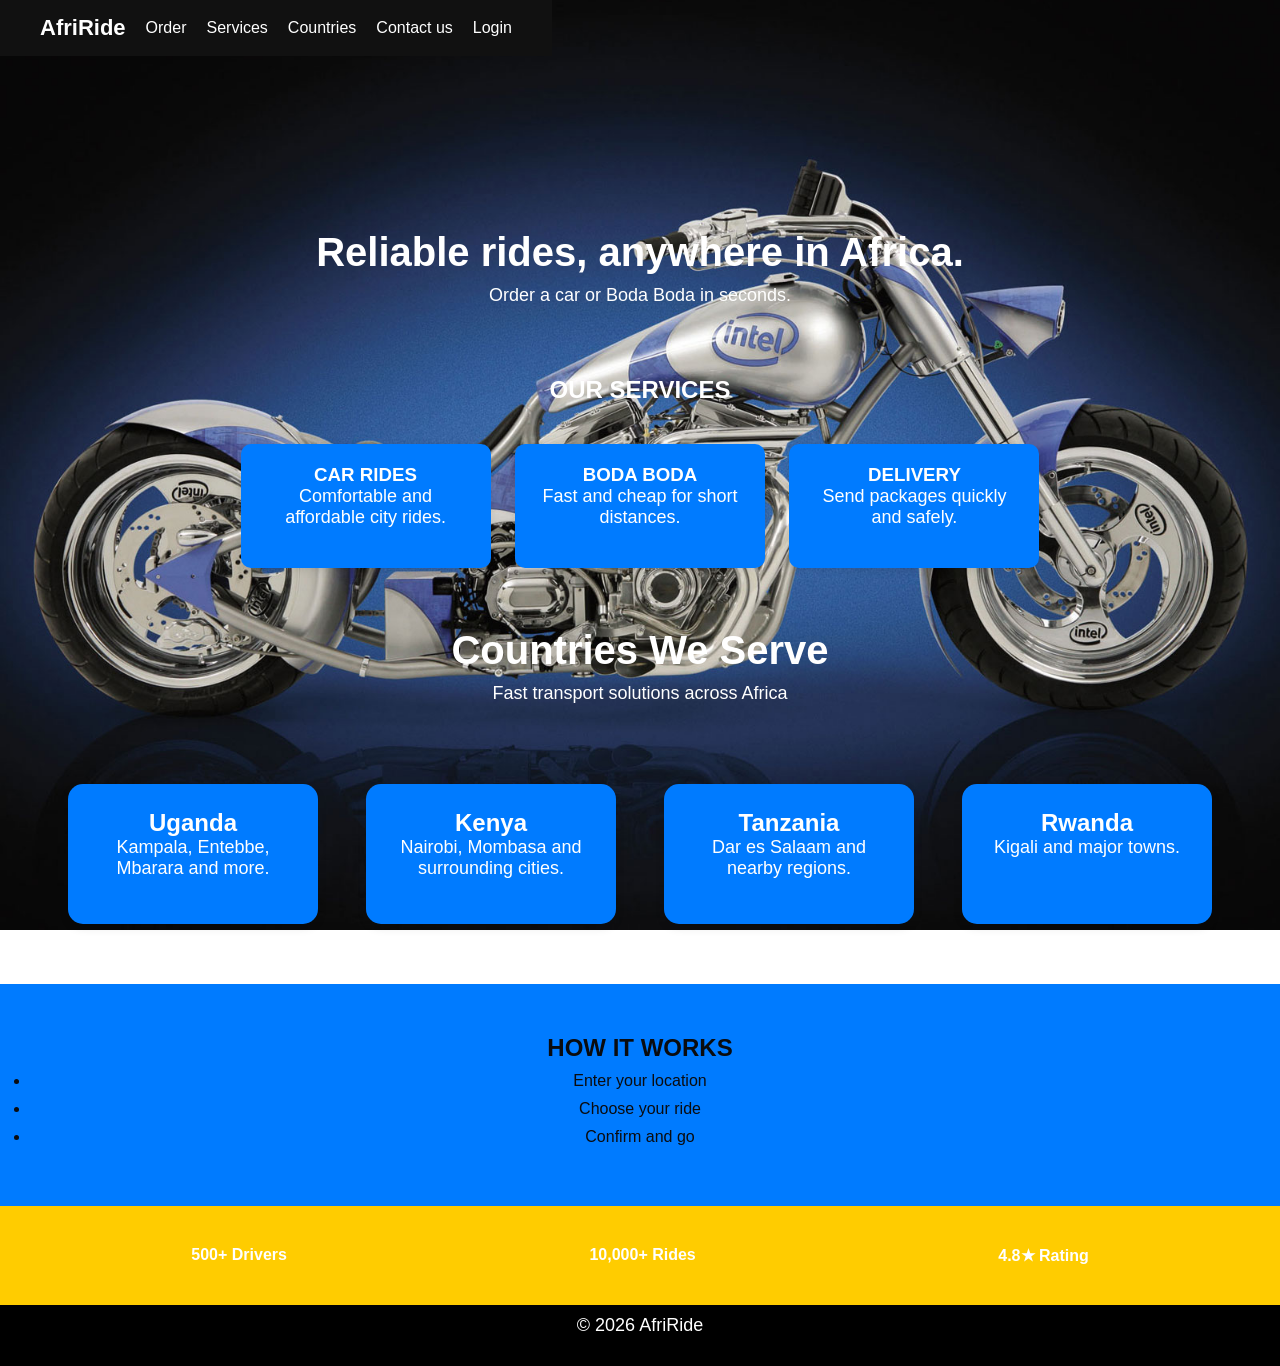
<file: index.html>
<!DOCTYPE html>
<html lang="en">
<head>
    <meta charset="UTF-8">
    <meta name="viewport" content="width=device-width, initial-scale=1.0">
    <title>AFRIRIDE</title>
    <link rel="stylesheet" href="style.css">
    
</head>
<body>
     
  <nav class="navbar">
        <div class="logo">Afri<span>Ride</span></div>
        <ul class="nav-links">
            <li><a href="order.html">Order</a></li>
            <li><a href="service.html">Services</a></li>
            <li><a href="#">Countries</a></li>
            <li><a href="#">Contact us</a></li>
            <li><a href="login.html">Login</a></li>
        </ul>
    </nav>

    <section class="hero">
        <div class="overlay">
            <div class="booking-container">
                <h1>Reliable rides, anywhere in Africa.</h1>
                <p>Order a car or Boda Boda in seconds.</p>  
                
               <section class="services">
  <h2>OUR SERVICES</h2>
  <div class="service-box">
    <h3>CAR RIDES</h3>
    <p>Comfortable and affordable city rides.</p>
  </div>
  <div class="service-box">
    <h3>BODA BODA</h3>
    <p>Fast and cheap for short distances.</p>
  </div>
  <div class="service-box">
    <h3>DELIVERY</h3>
    <p>Send packages quickly and safely.</p>
  </div>
</section> 

<section class="country-header">
    <h1>Countries We Serve</h1>
    <p>Fast transport solutions across Africa</p>
</section>


<section class="countries-container">

<div class="country-card">  
    <h2>Uganda</h2>
    <p>Kampala, Entebbe, Mbarara and more.</p>
</div>


<div class="country-card">
    <h2>Kenya</h2>
    <p>Nairobi, Mombasa and surrounding cities.</p>
</div>

<div class="country-card">
    <h2>Tanzania</h2>
    <p>Dar es Salaam and nearby regions.</p>
</div>

<div class="country-card">
    <h2>Rwanda</h2>
    <p>Kigali and major towns.</p>
</div>

</section>

<section class="how-it-works">
  <h2>HOW IT WORKS</h2>
  <Ul>
    <li>Enter your location</li>
    <li>Choose your ride</li>
    <li>Confirm and go</li>
  </Ul>
</section>
<section class="stats">
  <div>500+ Drivers</div>
  <div>10,000+ Rides</div>
  <div>4.8★ Rating</div>
</section>

<footer>
  <p>© 2026 AfriRide</p>
</footer>
</body>
  
</html>
</file>
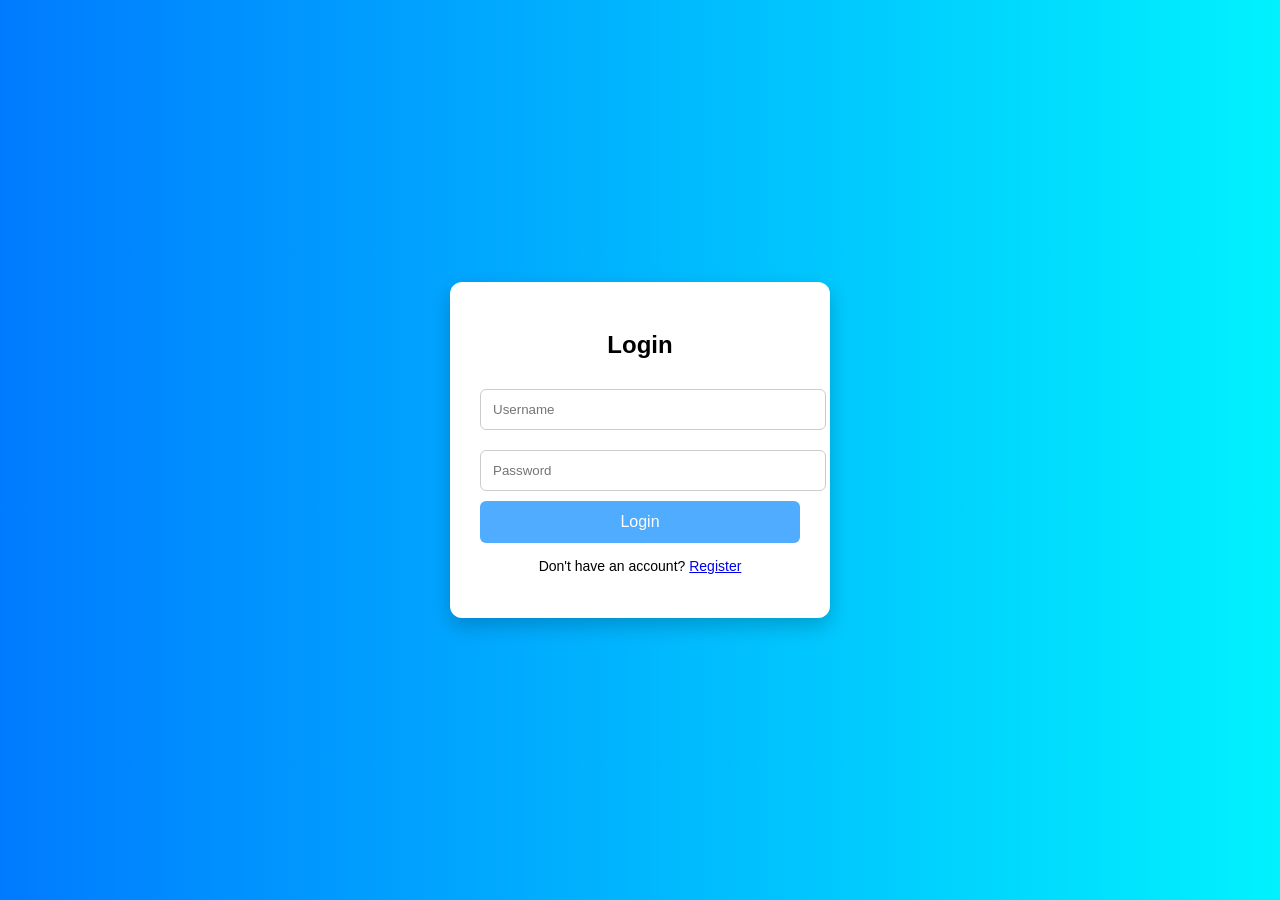
<file: login.html>
<!DOCTYPE html>
<html lang="en">
<head>
    <meta charset="UTF-8">
    <title>Login Page</title>
<link rel="stylesheet" href="login.css">
   
</head>

<body>

    <div class="login-box">
        <h2>Login</h2>

        <form action="#" method="post">
            <input type="text" placeholder="Username" required>
            <input type="password" placeholder="Password" required>

          <a href="index.html">  <button type="submit">Login</button></a>
        </form>

        <div class="link">
            <p>Don't have an account? <a href="register.html">Register</a></p>
        </div>
    </div>

</body>
</html>
</file>
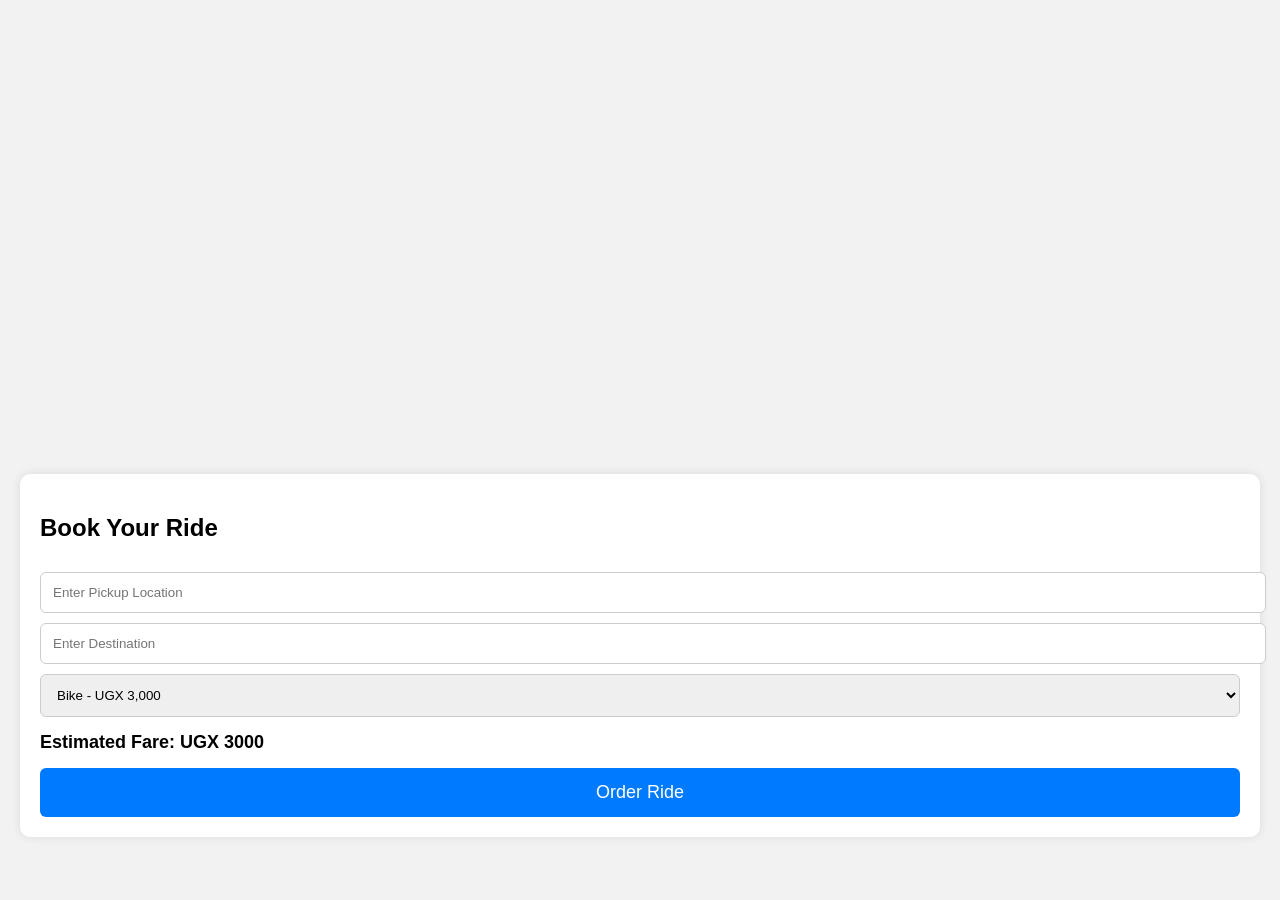
<file: order.html>
<!DOCTYPE html>
<html lang="en">
<head>
    <meta charset="UTF-8">
    <meta name="viewport" content="width=device-width, initial-scale=1.0">
    <title>Ride Booking</title>

    <link rel="stylesheet" href="order.css">
</head>

<body>

<iframe
src="https://maps.google.com/maps?q=kampala&t=&z=13&ie=UTF8&iwloc=&output=embed">
</iframe>

<div class="booking-box">

    <h2>Book Your Ride</h2>

    <input type="text" id="pickup" placeholder="Enter Pickup Location">

    <input type="text" id="destination" placeholder="Enter Destination">

    <select id="carType">
        <option value="3000">Bike - UGX 3,000</option>
        <option value="8000">Standard Car - UGX 8,000</option>
        <option value="15000">VIP Car - UGX 15,000</option>
    </select>

    <div class="fare">
        Estimated Fare: UGX <span id="fare">3000</span>
    </div>

    <button onclick="orderRide()">Order Ride</button>

</div>
<script src="app.js"></script>
</body>
</html>
</file>
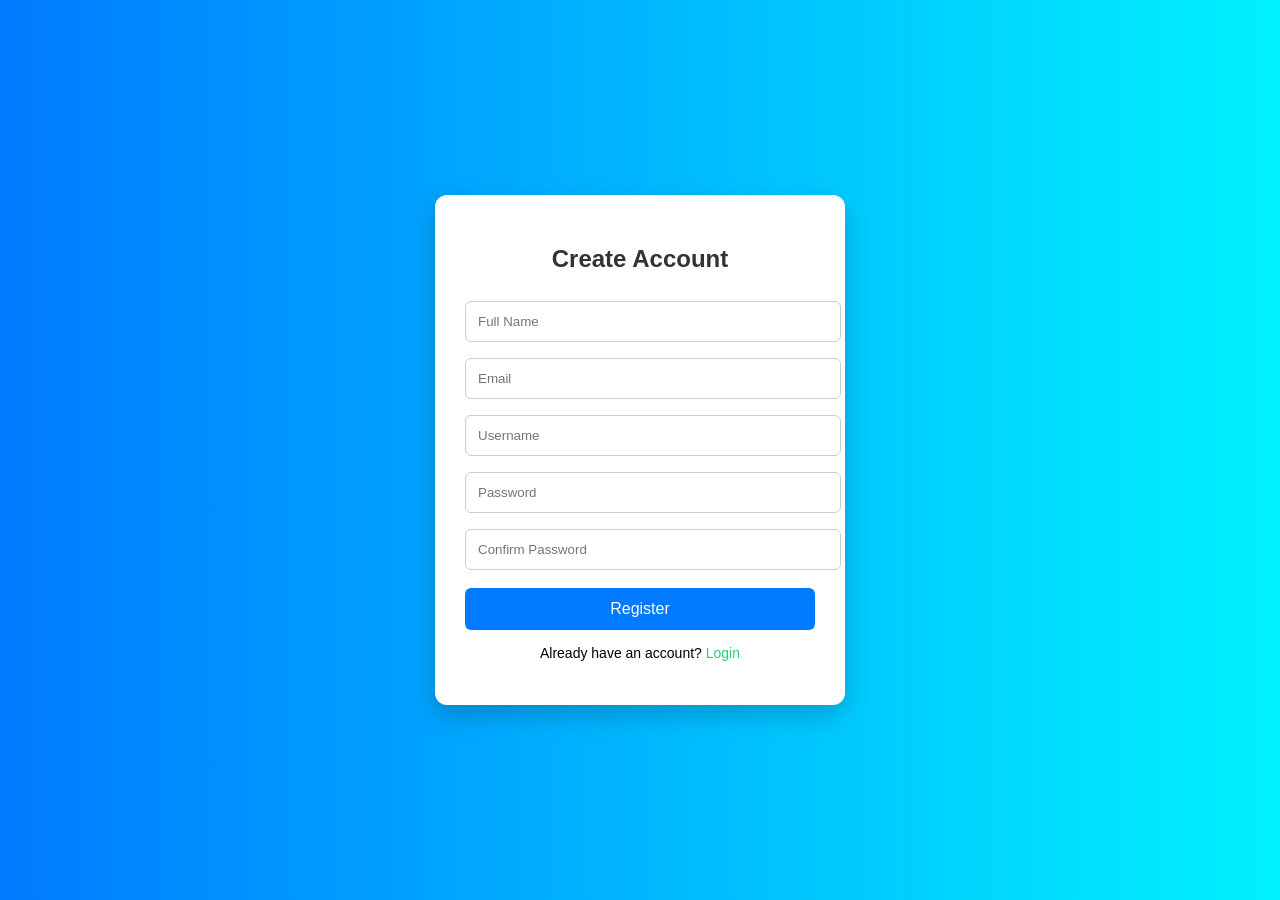
<file: register.html>
<!DOCTYPE html>
<html lang="en">
<head>
    <meta charset="UTF-8">
    <title>Register</title>
    <link rel="stylesheet" href="register.css">
</head>

<body>

<div class="register-box">
    <h2>Create Account</h2>

    <form action="#" method="post">
        <input type="text" placeholder="Full Name" required>
        <input type="email" placeholder="Email" required>
        <input type="text" placeholder="Username" required>
        <input type="password" placeholder="Password" required>
        <input type="password" placeholder="Confirm Password" required>

        <button type="submit">Register</button>
    </form>

    <div class="link">
        <p>Already have an account? <a href="login.html">Login</a></p>
    </div>
</div>

</body>
</html>
</file>
<file: style.css>
* {
    margin: 0;
    padding: 0;
    box-sizing: border-box;
    font-family: 'Segoe UI', Tahoma, Geneva, Verdana, sans-serif;
}

    body{
    background-image: url("IMAGES/wallpaper-123181.jpg");
    background-size: cover;       
    background-position: center;  
    background-repeat: no-repeat;
    background-attachment: fixed; 

    margin: 0;
    padding-top: 80px; 
}

.navbar {
  display: flex;
  justify-content: space-between;
  align-items: center;
  background: #111;
  padding: 15px 40px;
  position: fixed;
  top: 0;
}


.logo {
  color: white;
  font-size: 22px;
  font-weight: bold;
}


.nav-links {
  list-style: none;
  display: flex;
}

.nav-links li {
  margin-left: 20px;
}


.nav-links a {
  text-decoration: none;
  color: white;
  font-size: 16px;
  transition: 0.3s;
}


.nav-links a:hover {
  color: #ffcc00;
}


.hero {
  height: 90vh;
  color: rgb(255, 255, 255);
  text-align: center;
  padding-top: 150px;
}

.hero h1 {
  font-size: 40px;
  margin-bottom: 10px;
}

.hero p {
  font-size: 18px;
  margin-bottom: 20px;
}


.btn {
  background-color: #ffcc00;
  color: black;
  padding: 12px 25px;
  border: none;
  border-radius: 5px;
  cursor: pointer;
  font-size: 16px;
}

.btn:hover {
  background-color: #e6b800;
}

.services {
  text-align: center;
  padding: 50px 20px;
}

.services h2 {
  margin-bottom: 30px;
}

.service-box {
  display: inline-block;
  width: 250px;
  background: #007bff;
  margin: 10px;
  padding: 20px;
  border-radius: 10px;
  box-shadow: 0 2px 8px rgba(0,0,0,0.1);
}

.countries-container{
    display: flex;
    flex-wrap: wrap;
    justify-content: space-evenly;
    gap: 40px;
    padding: 60px;
}

.country-card{
    width: 250px;
    background: #007bff;
    padding: 25px;
    border-radius: 15px;
    text-align: center;
    box-shadow: 0 4px 10px rgba(0,0,0,0.1);
    transition: 0.4s;
}

.country-card:hover{
    transform: translateY(-10px);
}


.how-it-works {
  background: #007bff;
  color: #0a0c0f;
  text-align: center;
  padding: 50px 20px;
}

.how-it-works ol {
  margin: 0px;
  padding: 0px;
}

.how-it-works li {
  margin: 10px ;
}


.stats {
  display: flex;
  justify-content: space-around;
  padding: 40px;
  background: #ffcc00;
  font-weight: bold;
}


footer {
  text-align: center;
  padding: 10px;
  background: black;
  color: white;
}
</file>
<file: login.css>
body {
    margin: 0;
    padding: 0;
    font-family: Arial, sans-serif;
    background: linear-gradient(to right, #007bff, #00f2fe);
    height: 100vh;
    display: flex;
    justify-content: center;
    align-items: center;
}


.login-box {
    background: white;
    padding: 30px;
    width: 320px;
    border-radius: 12px;
    box-shadow: 0 8px 20px rgba(0,0,0,0.2);
    text-align: center;
}


.login-box h2 {
    margin-bottom: 20px;
}


.login-box input {
    width: 100%;
    padding: 12px;
    margin: 10px 0;
    border: 1px solid #ccc;
    border-radius: 6px;
    outline: none;
    transition: 0.3s;
}


.login-box input:focus {
    border-color: #4facfe;
    box-shadow: 0 0 5px rgba(79,172,254,0.5);
}


.login-box button {
    width: 100%;
    padding: 12px;
    background: #4facfe;
    border: none;
    color: white;
    font-size: 16px;
    border-radius: 6px;
    cursor: pointer;
    transition: 0.3s;
}


.login-box button:hover {
    background: #007bff;
}


.login-box .link {
    margin-top: 15px;
    font-size: 14px;
}
</file>
<file: order.css>
body {
    margin: 0;
    font-family: Arial, sans-serif;
    background: #f2f2f2;
}

iframe {
    width: 100%;
    height: 50vh;
    border: none;
}

.booking-box {
    background: white;
    padding: 20px;
    margin: 20px;
    border-radius: 10px;
    box-shadow: 0 0 10px rgba(0,0,0,0.1);
}

input, select {
    width: 100%;
    padding: 12px;
    margin-top: 10px;
    border-radius: 6px;
    border: 1px solid #ccc;
}

.fare {
    margin-top: 15px;
    font-size: 18px;
    font-weight: bold;
}

button {
    width: 100%;
    padding: 14px;
    margin-top: 15px;
  background: #007bff;
    color: white;
    border: none;
    border-radius: 6px;
    font-size: 18px;
    cursor: pointer;
}

button:hover {
    background: rgb(7, 10, 189);
}
</file>
<file: register.css>
body {
    margin: 0;
    padding: 0;
    font-family: Arial, sans-serif;
  background: linear-gradient(to right, #007bff, #00f2fe);
    height: 100vh;
    display: flex;
    justify-content: center;
    align-items: center;
}

.register-box {
    background: #ffffff;
    width: 350px;
    padding: 30px;
    border-radius: 12px;
    box-shadow: 0 10px 25px rgba(0, 0, 0, 0.2);
    text-align: center;
}

.register-box h2 {
    margin-bottom: 20px;
    color: #333;
}


.register-box input {
    width: 100%;
    padding: 12px;
    margin: 8px 0;
    border: 1px solid #ccc;
    border-radius: 6px;
    outline: none;
    transition: 0.3s;
}

.register-box input:focus {
    border-color: #007bff;
    box-shadow: 0 0 6px rgba(67, 233, 123, 0.4);
}

.register-box button {
    width: 100%;
    padding: 12px;
    margin-top: 10px;
  background: #007bff;
    border: none;
    color: white;
    font-size: 16px;
    border-radius: 6px;
    cursor: pointer;
    transition: 0.3s;
}


.register-box button:hover {
  background: #007bff;
}


.link {
    margin-top: 15px;
    font-size: 14px;
}

.link a {
    color: #2ecc71;
    text-decoration: none;
}

.link a:hover {
    text-decoration: underline;
}
</file>
